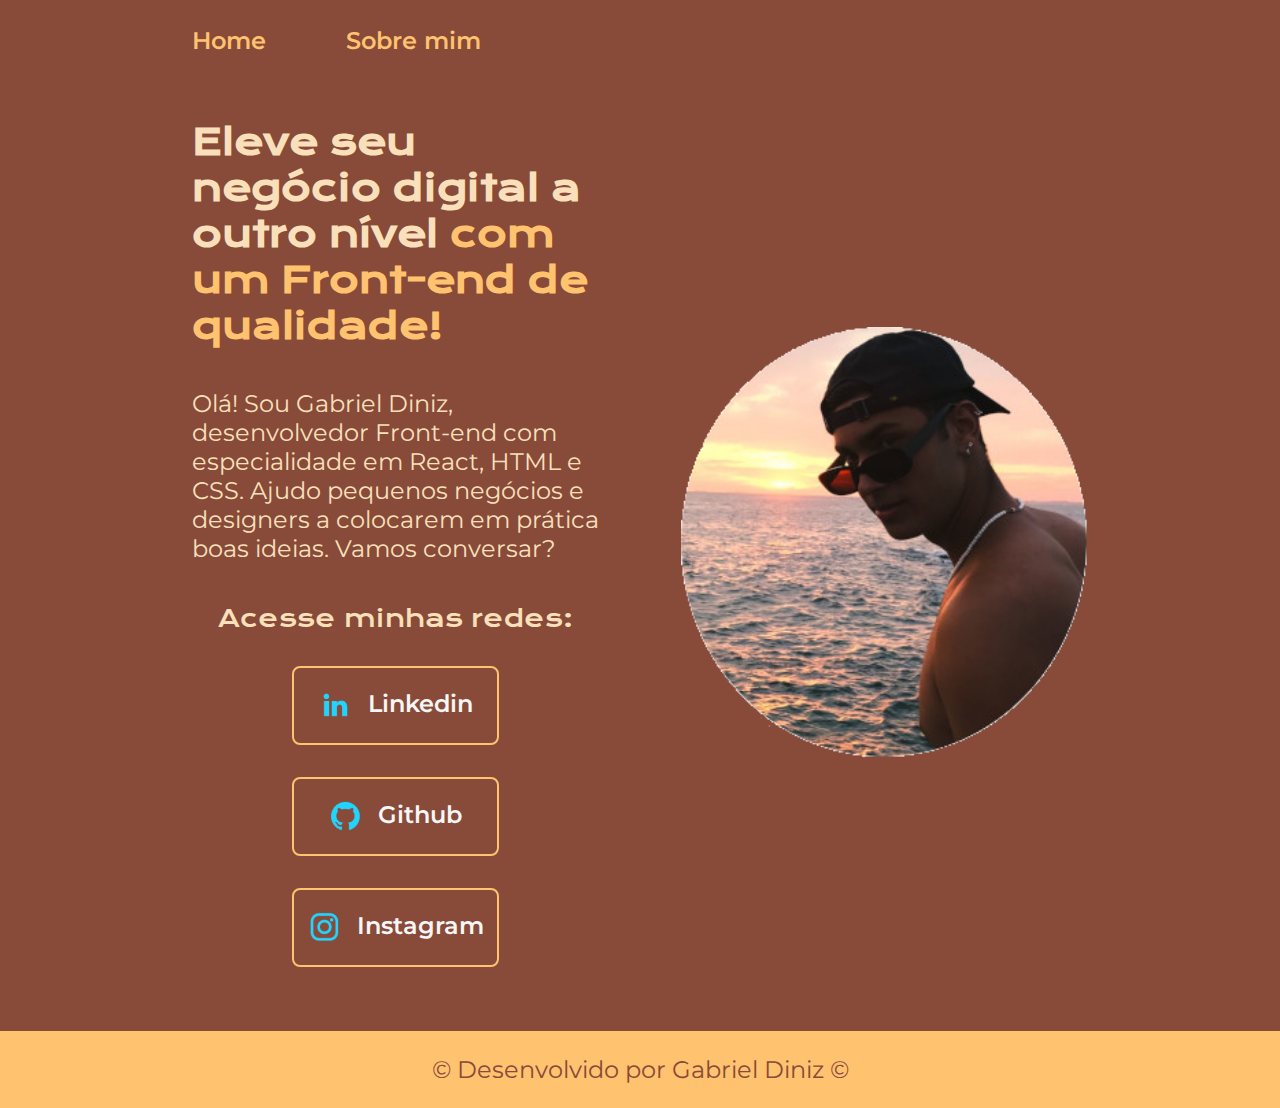
<file: index.html>
<!DOCTYPE html>
<html lang="pt-br">
<head>
    <meta charset="UTF-8">
    <meta name="viewport" content="width=device-width, initial-scale=1.0">
    <title>Portifólio</title>
    <link rel="stylesheet" href="styles/style.css">
</head>
<body>
    <header class="cabecalho">
        <nav class="cabecalho__menu">
            <a class="cabecalho__menu__link" href="index.html">Home</a>
            <a class="cabecalho__menu__link" href="about.html">Sobre mim</a>
        </nav>
    </header>
    <main class="apresentacao">
        <section class="apresentacao__conteudo">
            <h1 class="apresentacao__conteudo__titulo">Eleve seu negócio digital a outro nível <strong class="destaque_titulo">com um Front-end de qualidade!</strong></h1>
            <p class="apresentacao__conteudo__texto">Olá! Sou Gabriel Diniz, desenvolvedor Front-end com especialidade em React, HTML e CSS. Ajudo pequenos negócios e designers a colocarem em prática boas ideias. Vamos conversar?</p>
            <div class="apresentacao__links">
                <h2 class="apresentacao__links__subtitulo">Acesse minhas redes:</h2>
                <a class="apresentacao__links__navegacao" href="https://linkedin.com/in/gabriel-diniz-480420268" target="_blank"> <img src="./assets/linkedin.png" alt="foto-logo-linkedin"> Linkedin</a>
                <a class="apresentacao__links__navegacao" href="https://github.com/gabrieldiniz107" target="_blank"><img src="./assets/github.png" alt="foto-logo-github"> Github</a>
                <a class="apresentacao__links__navegacao" href="https://instagram.com/gabrieldiniz107"><img src="./assets/instagram.png" alt="foto-logo-instagram" target="_blank"> Instagram</a>
            </div>
        </section>
        <img class="apresentacao__image" src="assets/foto-sol-gabrieldiniz.png" alt="foto-gabriel-diniz">    
    </main>
    <footer class="rodape"><p>&copy; Desenvolvido por Gabriel Diniz &copy;</p></footer>
</body>
</html>
</file>
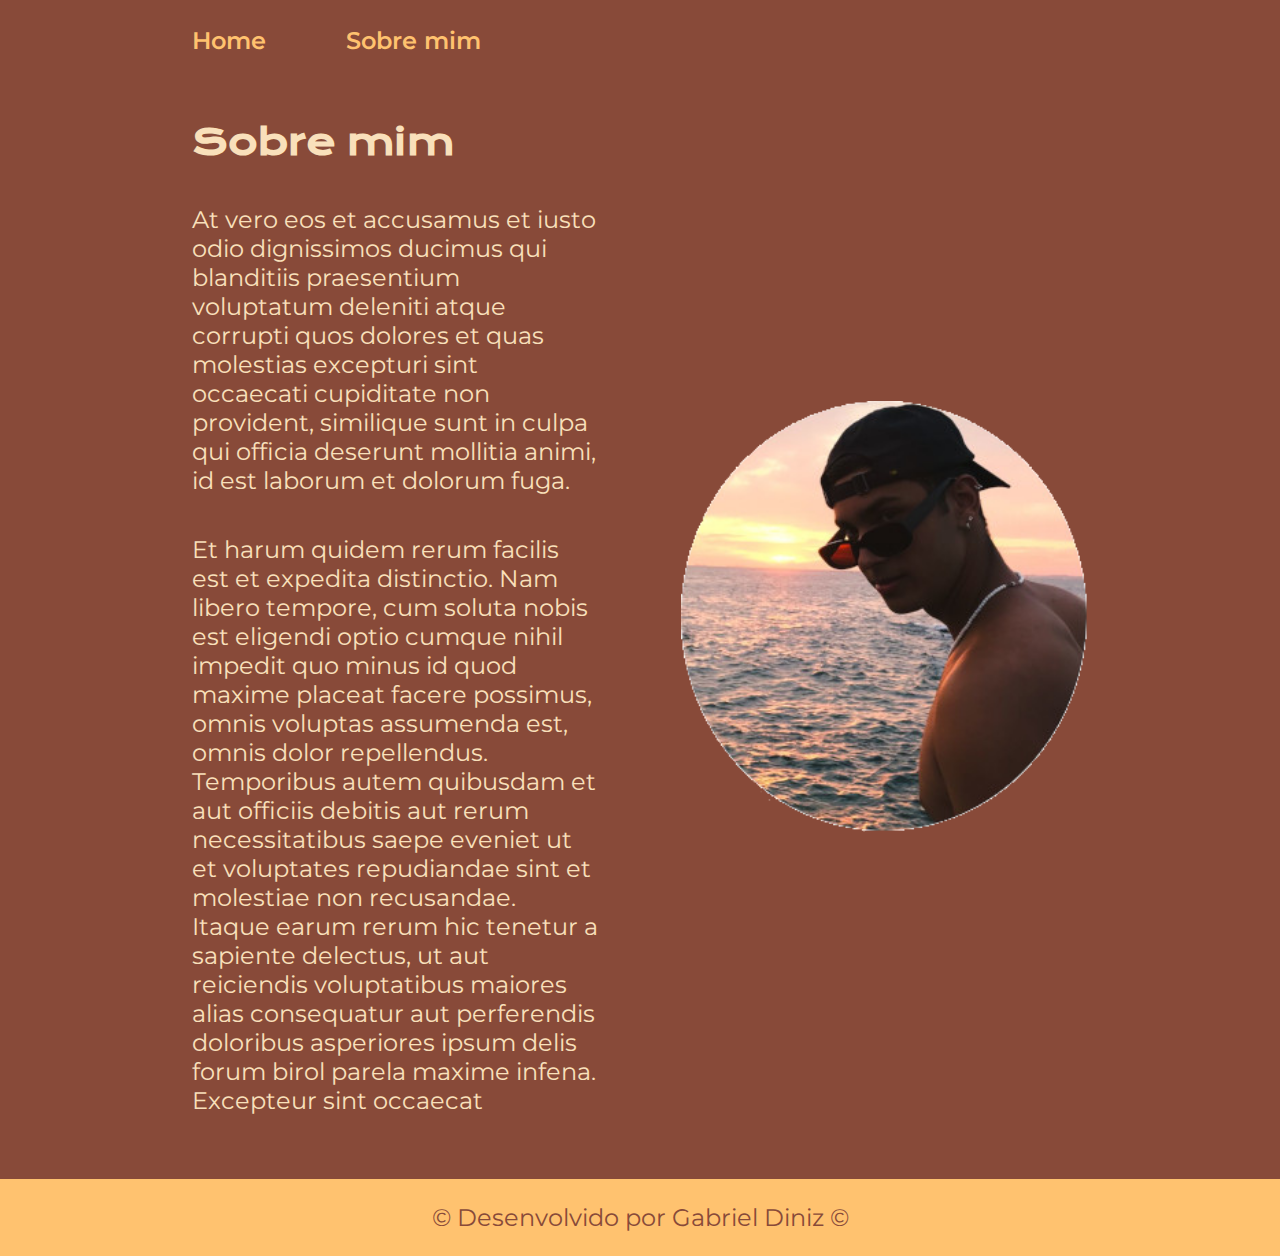
<file: about.html>
<!DOCTYPE html>
<html lang="pt-br">
<head>
    <meta charset="UTF-8">
    <meta name="viewport" content="width=device-width, initial-scale=1.0">
    <title>Sobre mim</title>
    <link rel="stylesheet" href="./styles/style.css">
</head>
<body>
    <header class="cabecalho">
        <nav class="cabecalho__menu">
            <a class="cabecalho__menu__link" href="index.html">Home</a>
            <a class="cabecalho__menu__link" href="about.html">Sobre mim</a>
        </nav>
    </header>

    <main class="apresentacao">
        <section class="apresentacao__conteudo">
            <h1 class="apresentacao__conteudo__titulo class">Sobre mim</h1>
            <p class="apresentacao__conteudo__texto">At vero eos et accusamus et iusto odio dignissimos ducimus qui blanditiis praesentium voluptatum deleniti atque corrupti quos dolores et quas molestias excepturi sint occaecati cupiditate non provident, similique sunt in culpa qui officia deserunt mollitia animi, id est laborum et dolorum fuga.</p>
            <p class="apresentacao__conteudo__texto">Et harum quidem rerum facilis est et expedita distinctio. Nam libero tempore, cum soluta nobis est eligendi optio cumque nihil impedit quo minus id quod maxime placeat facere possimus, omnis voluptas assumenda est, omnis dolor repellendus. Temporibus autem quibusdam et aut officiis debitis aut rerum necessitatibus saepe eveniet ut et voluptates repudiandae sint et molestiae non recusandae. Itaque earum rerum hic tenetur a sapiente delectus, ut aut reiciendis voluptatibus maiores alias consequatur aut perferendis doloribus asperiores ipsum delis forum birol parela maxime infena. Excepteur sint occaecat</p>
        </section>
        <img class="apresentacao__image" src="assets/foto-sol-gabrieldiniz.png" alt="foto-gabriel-diniz">
    </main>

    <footer class="rodape"><p>&copy; Desenvolvido por Gabriel Diniz &copy;</p></footer>
</body>
</html>
</file>
<file: styles/style.css>
@import url('https://fonts.googleapis.com/css2?family=Krona+One&display=swap');
@import url('https://fonts.googleapis.com/css2?family=Krona+One&family=Montserrat:ital,wght@0,100..900;1,100..900&display=swap');

:root{
    --cor-primaria: #884A39;
    --cor-secundaria: #F9E0BB;
    --cor-terciaria: #FFC26F;
    --cor-hover: #C38154;

    --font-primaria: "Krona One", sans-serif;
    --font-secundaria: "Montserrat", sans-serif;
}

*{
    margin: 0;
    padding: 0;
}

body{
    height: 100vh;
    box-sizing: border-box;
    background-color:var(--cor-primaria);
    color: var(--cor-secundaria)
}

.cabecalho{
    padding: 2% 0 0 15%;
}

.cabecalho__menu{
    display: flex;
    gap: 80px;
}

.cabecalho__menu__link{
    font-family: var(--font-secundaria);
    font-weight: 600;
    font-size: 1.5rem;
    color:var(--cor-terciaria);
    text-decoration: none;
}

.apresentacao{
    padding: 5% 15%;
    display: flex;
    align-items: center;
    justify-content: space-between;
    gap: 82px;
}

.apresentacao__conteudo{
    width: 50%;
    display: flex;
    flex-direction: column;
    gap: 40px;
}

.apresentacao__conteudo__titulo{
    font-size: 2.25rem;
    font-family: var(--font-primaria);
}


.destaque_titulo{
    color:var(--cor-terciaria);
}

.apresentacao__conteudo__texto{
    font-size: 1.5rem;
    font-family: var(--font-secundaria);
    font-weight: 400;
}

.apresentacao__links{
    display: flex;
    justify-content: space-between;
    flex-direction: column;
    align-items: center;
    gap: 32px;
}

.apresentacao__links__subtitulo{
    font-family: var(--font-primaria);
    font-weight: 400;
    font-size: 1.5rem;
}

.apresentacao__links__navegacao{
    /* background-color: #22D4FD; */
    display: flex;
    justify-content: center;
    gap: 16px;
    width: 50%;
    border: 2px solid var(--cor-terciaria);
    border-radius: 8px;
    text-align: center;
    font-size: 1.5rem;
    padding: 21.5px 0;
    text-decoration: none;
    color: #F6F6F6;
    font-family: var(--font-secundaria);
    font-weight: 600;
    
}

.apresentacao__links__link:hover{
    background-color: var(--cor-hover);
    
}

.apresentacao__image{
    width: 50%;
}

.rodape {
    background-color: var(--cor-terciaria);
    color: var(--cor-primaria);
    font-family: var(--font-secundaria);
    font-size: 1.5rem;
    font-weight: 400;
    padding: 24px;
    text-align: center;
}

@media (max-width: 1200px) {
    
    .cabecalho{
        padding: 10%;
    }

    .cabecalho__menu{
        justify-content: center;
    }

    .apresentacao{
        flex-direction: column-reverse;
        padding: 5%;
    }

    .apresentacao__conteudo {
        width: auto;
    }
}
</file>
